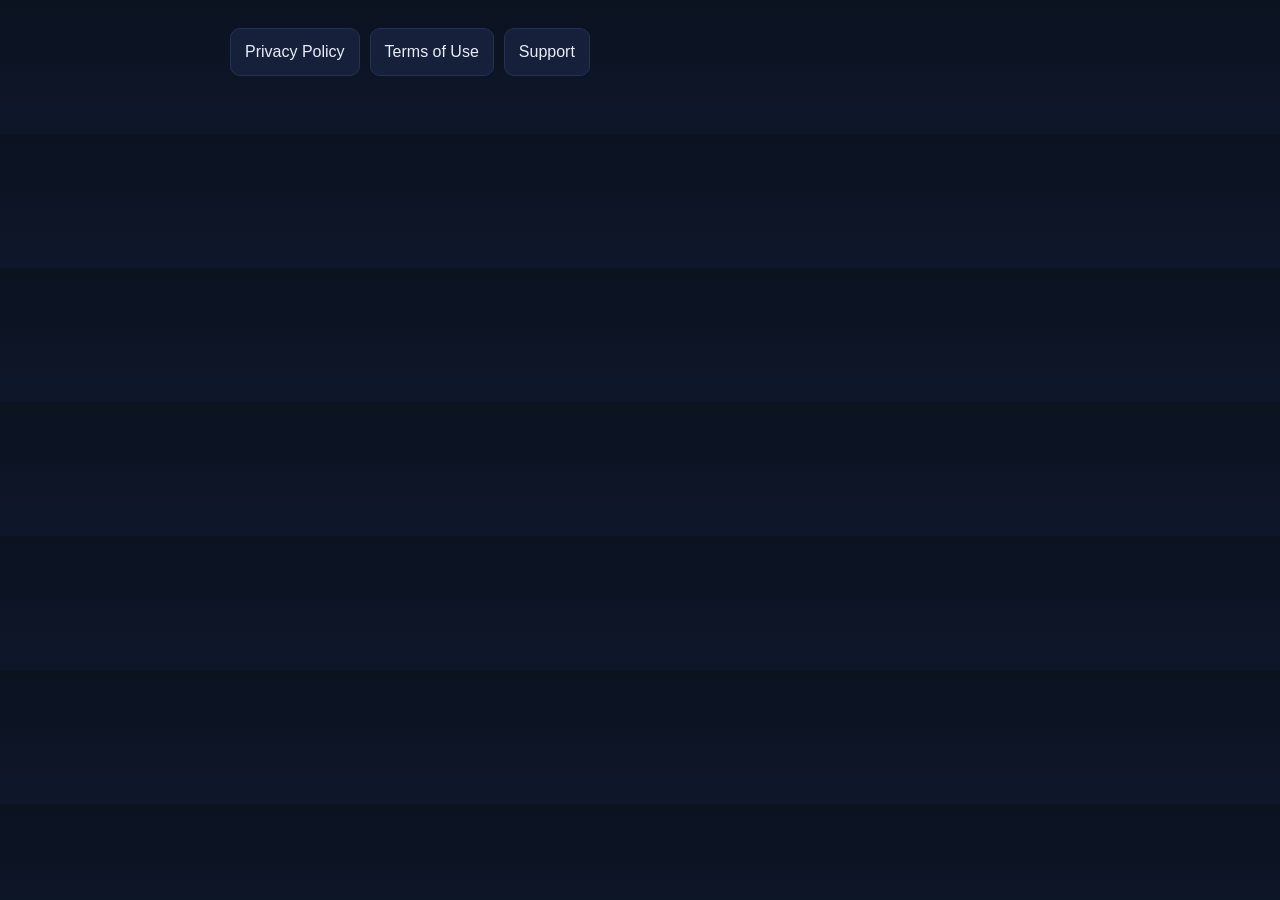
<file: index.html>
<!doctype html>
<html lang="en">
<head>
  <meta charset="utf-8" />
  <meta name="viewport" content="width=device-width, initial-scale=1" />
  <title>Snopy Legal Center</title>
  <link rel="stylesheet" href="./styles.css" />
</head>
<body>
  <main class="container">
    <nav>
      <a class="btn" href="./privacy.html">Privacy Policy</a>
      <a class="btn" href="./terms.html">Terms of Use</a>
      <a class="btn" href="./support.html">Support</a>
    </nav>
  </main>
</body>
</html>
</file>
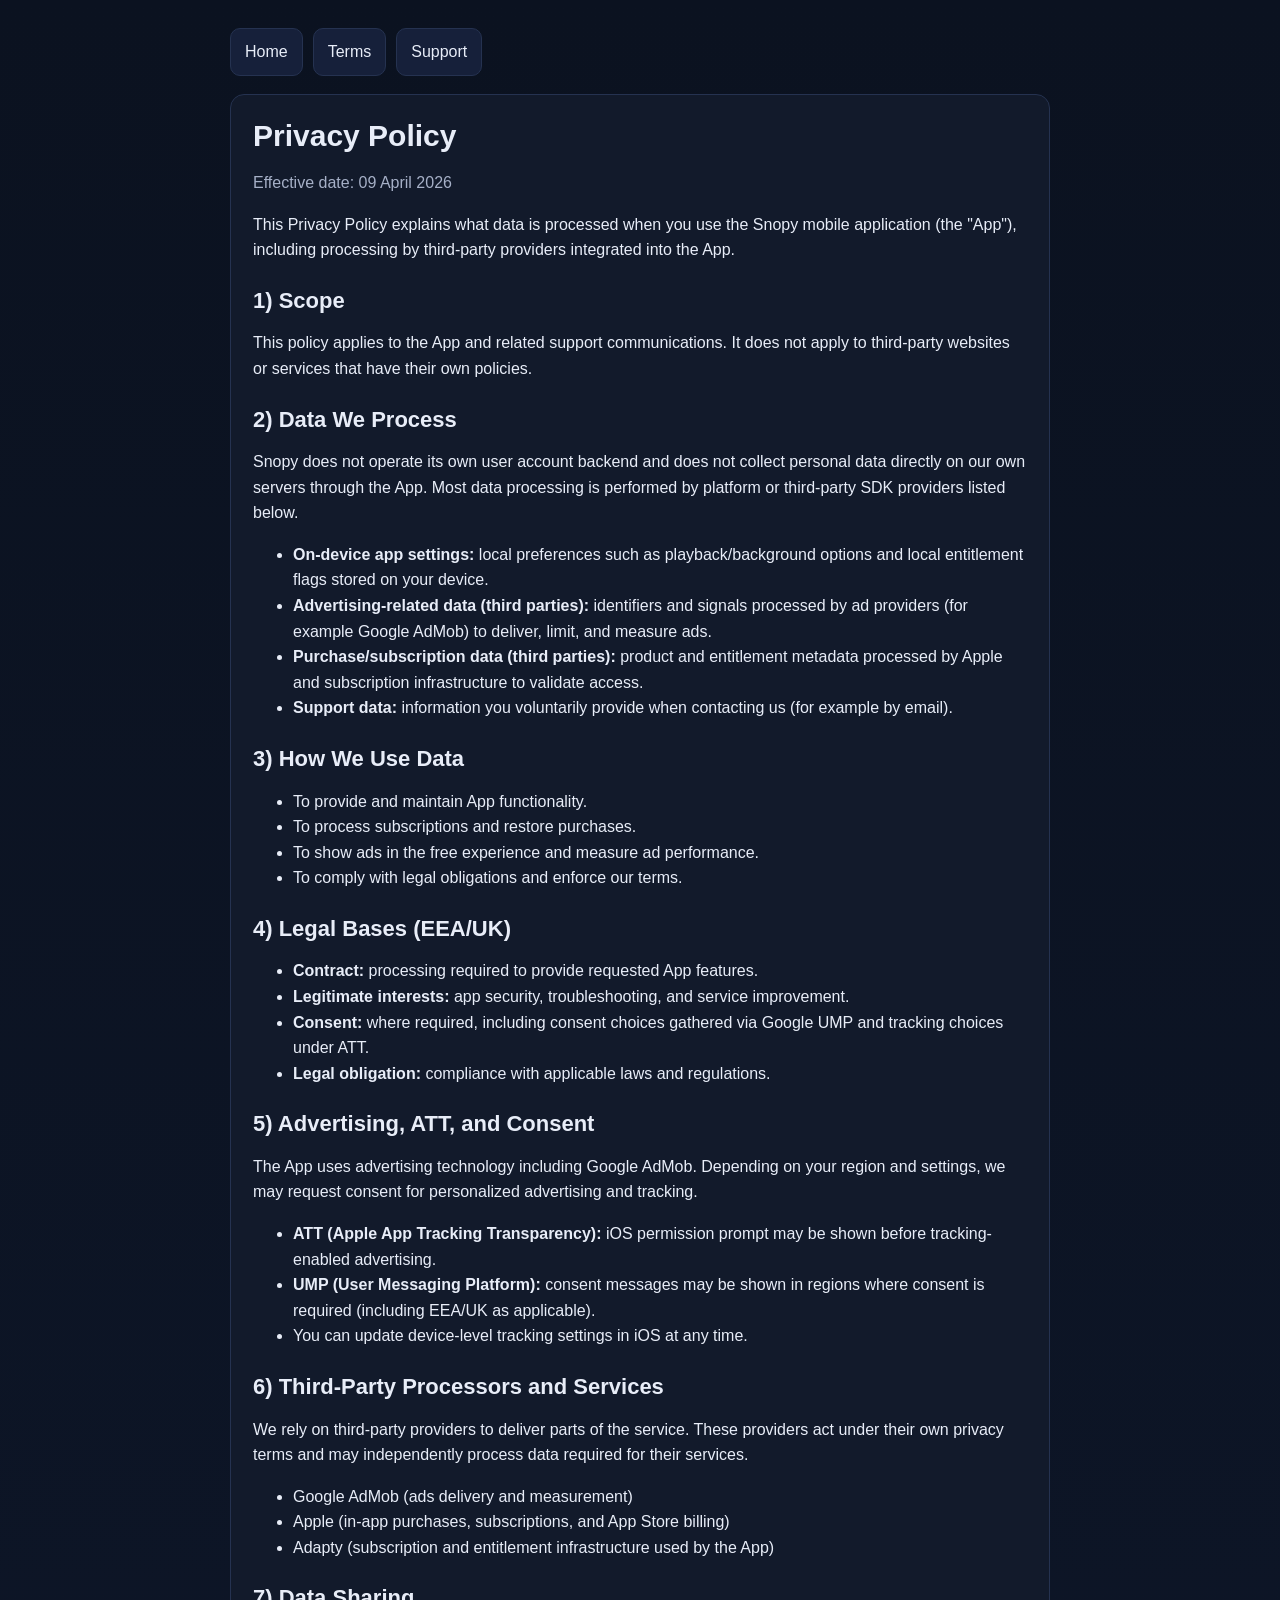
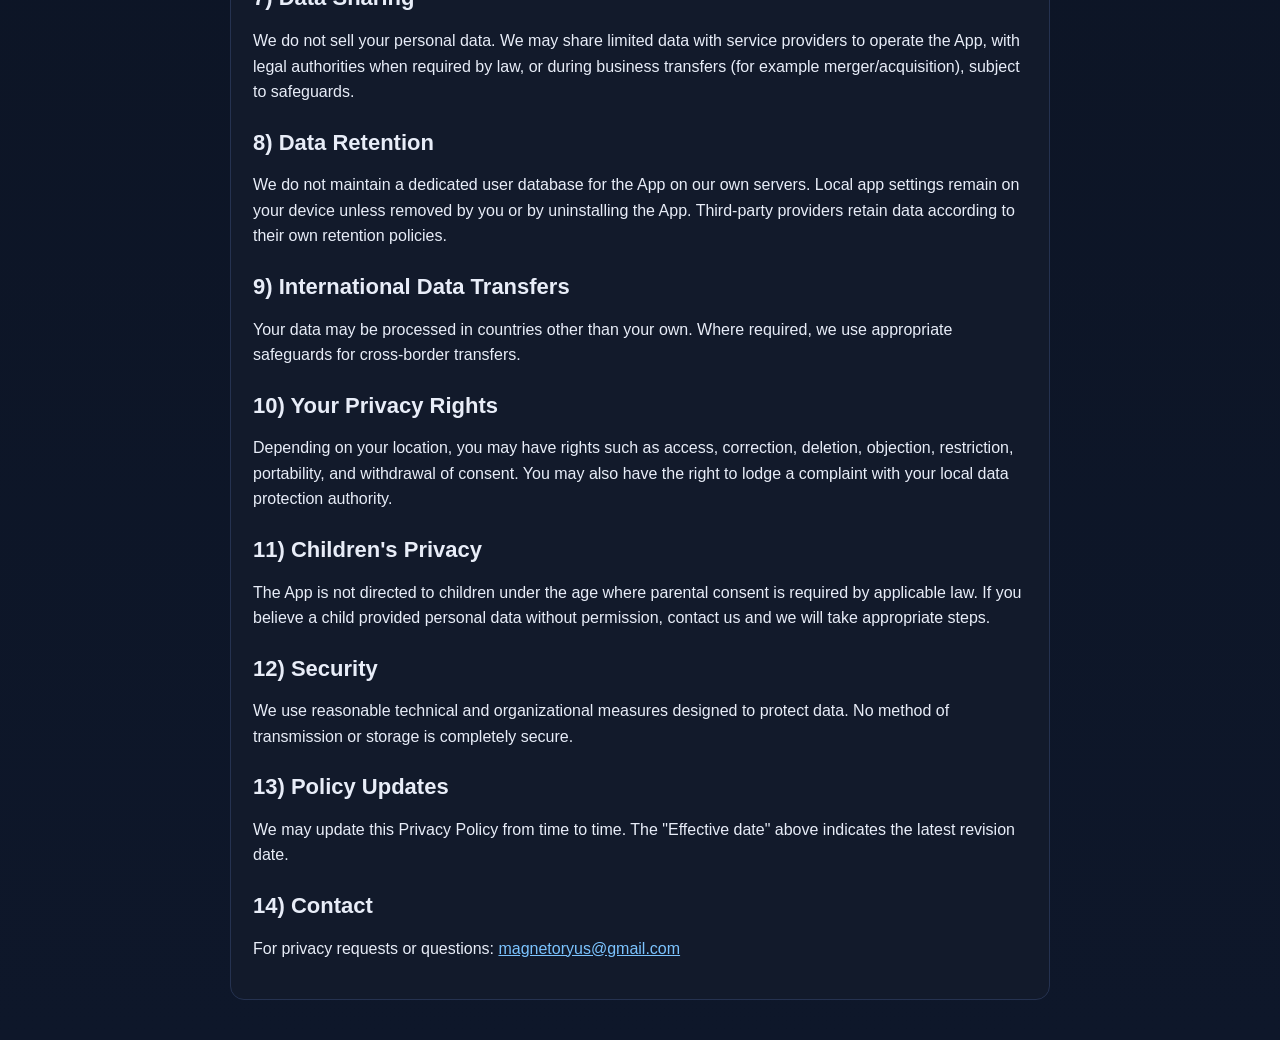
<file: privacy.html>
<!doctype html>
<html lang="en">
<head>
  <meta charset="utf-8" />
  <meta name="viewport" content="width=device-width, initial-scale=1" />
  <title>Privacy Policy - Snopy</title>
  <link rel="stylesheet" href="./styles.css" />
</head>
<body>
  <main class="container">
    <nav>
      <a class="btn" href="./index.html">Home</a>
      <a class="btn" href="./terms.html">Terms</a>
      <a class="btn" href="./support.html">Support</a>
    </nav>

    <article class="card">
      <h1>Privacy Policy</h1>
      <p class="muted">Effective date: 09 April 2026</p>

      <p>This Privacy Policy explains what data is processed when you use the Snopy mobile application (the "App"), including processing by third-party providers integrated into the App.</p>

      <h2>1) Scope</h2>
      <p>This policy applies to the App and related support communications. It does not apply to third-party websites or services that have their own policies.</p>

      <h2>2) Data We Process</h2>
      <p>Snopy does not operate its own user account backend and does not collect personal data directly on our own servers through the App. Most data processing is performed by platform or third-party SDK providers listed below.</p>
      <ul>
        <li><strong>On-device app settings:</strong> local preferences such as playback/background options and local entitlement flags stored on your device.</li>
        <li><strong>Advertising-related data (third parties):</strong> identifiers and signals processed by ad providers (for example Google AdMob) to deliver, limit, and measure ads.</li>
        <li><strong>Purchase/subscription data (third parties):</strong> product and entitlement metadata processed by Apple and subscription infrastructure to validate access.</li>
        <li><strong>Support data:</strong> information you voluntarily provide when contacting us (for example by email).</li>
      </ul>

      <h2>3) How We Use Data</h2>
      <ul>
        <li>To provide and maintain App functionality.</li>
        <li>To process subscriptions and restore purchases.</li>
        <li>To show ads in the free experience and measure ad performance.</li>
        <li>To comply with legal obligations and enforce our terms.</li>
      </ul>

      <h2>4) Legal Bases (EEA/UK)</h2>
      <ul>
        <li><strong>Contract:</strong> processing required to provide requested App features.</li>
        <li><strong>Legitimate interests:</strong> app security, troubleshooting, and service improvement.</li>
        <li><strong>Consent:</strong> where required, including consent choices gathered via Google UMP and tracking choices under ATT.</li>
        <li><strong>Legal obligation:</strong> compliance with applicable laws and regulations.</li>
      </ul>

      <h2>5) Advertising, ATT, and Consent</h2>
      <p>The App uses advertising technology including Google AdMob. Depending on your region and settings, we may request consent for personalized advertising and tracking.</p>
      <ul>
        <li><strong>ATT (Apple App Tracking Transparency):</strong> iOS permission prompt may be shown before tracking-enabled advertising.</li>
        <li><strong>UMP (User Messaging Platform):</strong> consent messages may be shown in regions where consent is required (including EEA/UK as applicable).</li>
        <li>You can update device-level tracking settings in iOS at any time.</li>
      </ul>

      <h2>6) Third-Party Processors and Services</h2>
      <p>We rely on third-party providers to deliver parts of the service. These providers act under their own privacy terms and may independently process data required for their services.</p>
      <ul>
        <li>Google AdMob (ads delivery and measurement)</li>
        <li>Apple (in-app purchases, subscriptions, and App Store billing)</li>
        <li>Adapty (subscription and entitlement infrastructure used by the App)</li>
      </ul>

      <h2>7) Data Sharing</h2>
      <p>We do not sell your personal data. We may share limited data with service providers to operate the App, with legal authorities when required by law, or during business transfers (for example merger/acquisition), subject to safeguards.</p>

      <h2>8) Data Retention</h2>
      <p>We do not maintain a dedicated user database for the App on our own servers. Local app settings remain on your device unless removed by you or by uninstalling the App. Third-party providers retain data according to their own retention policies.</p>

      <h2>9) International Data Transfers</h2>
      <p>Your data may be processed in countries other than your own. Where required, we use appropriate safeguards for cross-border transfers.</p>

      <h2>10) Your Privacy Rights</h2>
      <p>Depending on your location, you may have rights such as access, correction, deletion, objection, restriction, portability, and withdrawal of consent. You may also have the right to lodge a complaint with your local data protection authority.</p>

      <h2>11) Children's Privacy</h2>
      <p>The App is not directed to children under the age where parental consent is required by applicable law. If you believe a child provided personal data without permission, contact us and we will take appropriate steps.</p>

      <h2>12) Security</h2>
      <p>We use reasonable technical and organizational measures designed to protect data. No method of transmission or storage is completely secure.</p>

      <h2>13) Policy Updates</h2>
      <p>We may update this Privacy Policy from time to time. The "Effective date" above indicates the latest revision date.</p>

      <h2>14) Contact</h2>
      <p>For privacy requests or questions: <a href="mailto:magnetoryus@gmail.com">magnetoryus@gmail.com</a></p>
    </article>
  </main>
</body>
</html>
</file>
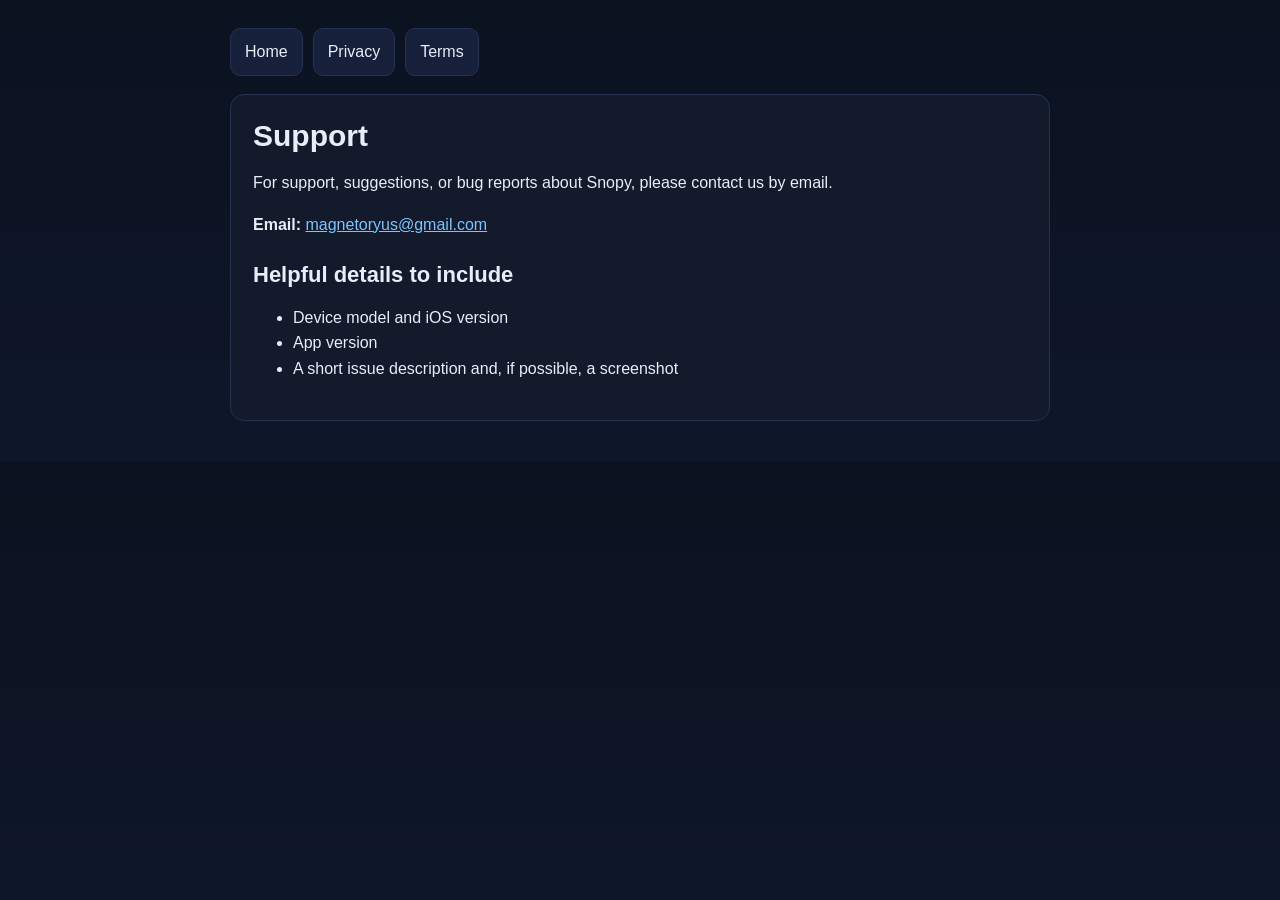
<file: support.html>
<!doctype html>
<html lang="en">
<head>
  <meta charset="utf-8" />
  <meta name="viewport" content="width=device-width, initial-scale=1" />
  <title>Support - Snopy</title>
  <link rel="stylesheet" href="./styles.css" />
</head>
<body>
  <main class="container">
    <nav>
      <a class="btn" href="./index.html">Home</a>
      <a class="btn" href="./privacy.html">Privacy</a>
      <a class="btn" href="./terms.html">Terms</a>
    </nav>

    <article class="card">
      <h1>Support</h1>
      <p>For support, suggestions, or bug reports about Snopy, please contact us by email.</p>
      <p><strong>Email:</strong> <a href="mailto:magnetoryus@gmail.com">magnetoryus@gmail.com</a></p>

      <h2>Helpful details to include</h2>
      <ul>
        <li>Device model and iOS version</li>
        <li>App version</li>
        <li>A short issue description and, if possible, a screenshot</li>
      </ul>
    </article>
  </main>
</body>
</html>
</file>
<file: styles.css>
:root {
  color-scheme: light;
  --bg: #0b1220;
  --surface: #121a2b;
  --text: #e8edf8;
  --muted: #a6b0c7;
  --accent: #7cc4ff;
  --line: #253250;
}

* {
  box-sizing: border-box;
}

body {
  margin: 0;
  font-family: -apple-system, BlinkMacSystemFont, "Segoe UI", Roboto, Helvetica, Arial, sans-serif;
  background: linear-gradient(180deg, var(--bg), #0e172a);
  color: var(--text);
  line-height: 1.6;
}

.container {
  max-width: 860px;
  margin: 0 auto;
  padding: 28px 20px 40px;
}

.card {
  background: var(--surface);
  border: 1px solid var(--line);
  border-radius: 14px;
  padding: 22px;
}

h1, h2, h3 {
  margin: 0 0 12px;
  line-height: 1.25;
}

h1 {
  font-size: 30px;
}

h2 {
  font-size: 22px;
  margin-top: 24px;
}

p, li {
  color: var(--text);
}

small, .muted {
  color: var(--muted);
}

nav {
  display: flex;
  gap: 10px;
  flex-wrap: wrap;
  margin-bottom: 18px;
}

.btn {
  display: inline-block;
  border: 1px solid var(--line);
  color: var(--text);
  text-decoration: none;
  padding: 10px 14px;
  border-radius: 10px;
  background: #16203a;
}

.btn:hover {
  border-color: var(--accent);
}

a {
  color: var(--accent);
}
</file>
